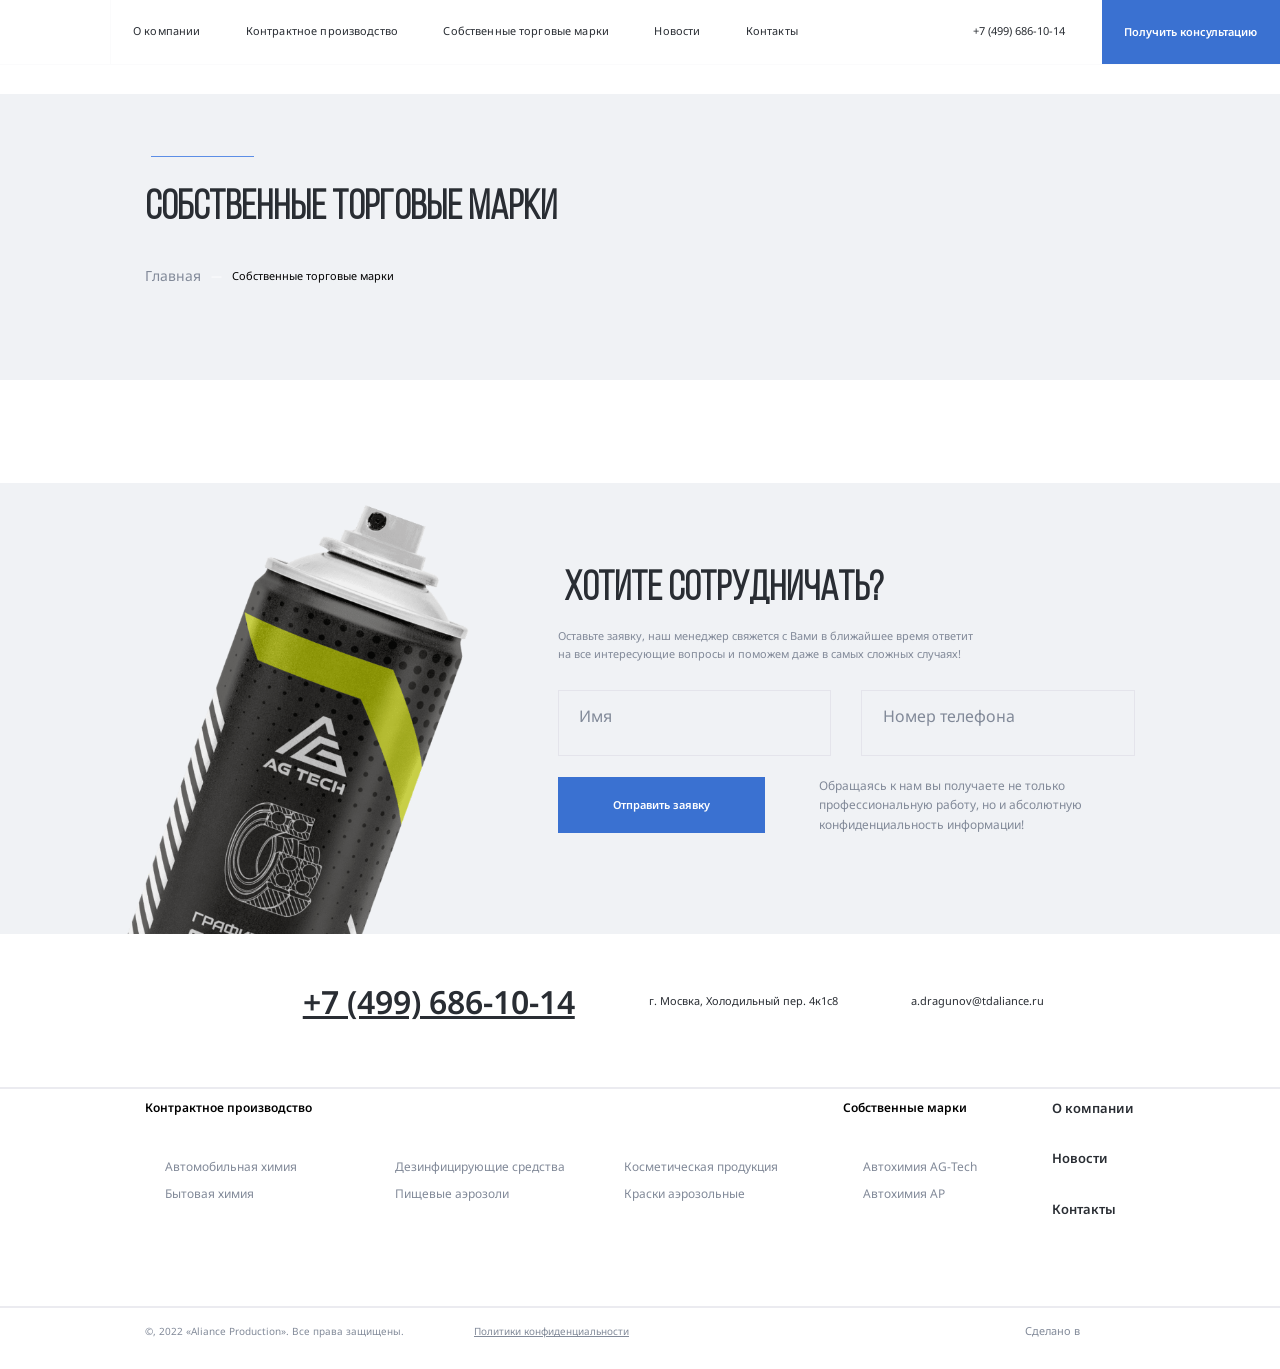
<file: product.html>
<!DOCTYPE html>
<html lang="ru">

<head>
  <meta charset="UTF-8">
  <meta name="viewport" content="width=device-width, initial-scale=1.0">
  <link rel="preconnect" href="https://fonts.googleapis.com">
  <link rel="preconnect" href="https://fonts.gstatic.com" crossorigin>
  <link href="https://fonts.googleapis.com/css2?family=Noto+Sans:wght@400;600;700&display=swap" rel="stylesheet">
  <link rel="stylesheet" href="css/swiper-bundle.min.css">
  <link rel="stylesheet" href="css/normalize.css">
  <link rel="stylesheet" href="css/style.css">
  <title>Собственные торговые марки - Aliance Production</title>
</head>

<body>
  <div class="mobile-menu">
    <ul class="mobile-menu-nav">
      <li class="mobile-menu-nav-item">
        <a href="#" class="mobile-menu-link">О компании</a>
      </li>
      <li class="mobile-menu-nav-item">
        <a href="#" class="mobile-menu-link">Контрактное производство</a>
        <ul class="mobile-submenu">
          <li class="mobile-submenu-item">
            <a href="#" class="mobile-submenu-link">Автомобильная химия</a>
          </li>
          <li class="mobile-submenu-item">
            <a href="#" class="mobile-submenu-link">Бытовая химия</a>
          </li>
          <li class="mobile-submenu-item">
            <a href="#" class="mobile-submenu-link">Дезинфицирующие средства</a>
          </li>
          <li class="mobile-submenu-item">
            <a href="#" class="mobile-submenu-link">Пищевые аэрозоли</a>
          </li>
          <li class="mobile-submenu-item">
            <a href="#" class="mobile-submenu-link">Косметическая продукция</a>
          </li>
          <li class="mobile-submenu-item">
            <a href="#" class="mobile-submenu-link">Краски аэрозольные</a>
          </li>
        </ul>
      </li>
      <li class="mobile-menu-nav-item">
        <a href="#" class="mobile-menu-link">Собственные торговые марки</a>
      </li>
      <li class="mobile-menu-nav-item">
        <a href="#" class="mobile-menu-link">Новости</a>
      </li>
      <li class="mobile-menu-nav-item">
        <a href="#" class="mobile-menu-link">Контакты</a>
      </li>
    </ul>
    <a href="tel:+74996861014" class="mobile-phone">+7 (499) 686-10-14</a>
    <div class="mobile-info">
      <svg class="mark" width="24" height="24">
        <use href="img/sprite.svg#mark"></use>
      </svg>
      <address class="mobile-info-address">
        г. Мосвка, Холодильный пер. 4к1с8
      </address>
    </div>
    <!-- /.mobile-info -->
    <div class="mobile-info">
      <svg class="mail" width="24" height="24">
        <use href="img/sprite.svg#mail"></use>
      </svg>
      <a href="mailto:a.dragunov@tdaliance.ru" class="mobile-info-email">
        a.dragunov@tdaliance.ru
      </a>
    </div>
    <svg class="vk" width="24" height="24">
      <use href="img/sprite.svg#vk"></use>
    </svg>
    <svg class="inst" width="24" height="24">
      <use href="img/sprite.svg#inst"></use>
    </svg>
  </div>
  <nav class="navbar navbar-light">
    <a href="#" class="mobile-menu-toggle">
      <div class="mobile-menu-line"></div>
      <div class="mobile-menu-line"></div>
      <div class="mobile-menu-line"></div>
    </a>
    <a href="./" class="header-logo">
      <svg class="logo-svg logo-light" width="140" height="44">
        <use href="img/sprite.svg#logo-light"></use>
      </svg>
      <svg class="logo-svg logo-dark" width="140" height="44">
        <use href="img/sprite.svg#logo"></use>
      </svg>
    </a>
    <ul class="header-nav">
      <li class="header-nav-item">
        <a href="/about.html" class="header-nav-link">О компании</a>
      </li>
      <li class="header-nav-item">
        <a href="/production.html" class="header-nav-link">Контрактное производство</a>
      </li>
      <li class="header-nav-item">
        <a href="/product.html" class="header-nav-link">Собственные торговые марки</a>
      </li>
      <li class="header-nav-item">
        <a href="#" class="header-nav-link">Новости</a>
      </li>
      <li class="header-nav-item">

        <a href="#" class="header-nav-link">Контакты</a>
      </li>
    </ul>
    <div class="header-phone">
      <svg class="phone-icon" width="24" height="24">
        <use href="img/sprite.svg#phone"></use>
      </svg>
      <a href="tel:+74996861014" class="header-phone-link">
        +7 (499) 686-10-14
      </a>
    </div>
    <!-- /.header-phone -->
    <button class="navbar-button button" data-toggle="modal">
      <svg class="button-icon" width="24" height="24">
        <use href="img/sprite.svg#phone"></use>
      </svg>
      <span class="button-text">Получить консультацию</span>
    </button>
  </nav>
  <!-- /.navbar -->
  <section class="section section-product">
    <div class="container product-inner">
      <div class="product-content">
        <div class="separator"></div>
        <h2 class="product-title">Собственные торговые марки</h2>
        <nav class="breadcrumbs" aria-label="Хлебные крошки">
          <a href="./" class="breadcrumbs-link">Главная</a>
          <span class="breadcrumbs-separator">—</span>
          <span class="breadcrumbs-current">Собственные торговые марки</span>
        </nav>
      </div>
    </div>
  </section>
  <section class="cta">
    <div class="bg-grey section-cta">
      <img src="img/cta.png" alt="call to action" class="cta-image">
      <div class="cta-form-wrapper container">
        <form action="#" class="cta-form">
          <h2 class="section-title cta-form-title">Хотите сотрудничать?</h2>
          <p class="cta-form-text">
            Оставьте заявку, наш менеджер свяжется с Вами в ближайшее время ответит на все интересующие вопросы и
            поможем даже в самых сложных случаях!
          </p>
          <div class="input-group-wrapper">
            <div class="input-group">
              <input id="user-name" type="text" class="input" placeholder=" " />
              <label class="input-group-label" for="user-name">Имя</label>
            </div>
            <!-- /.input-group -->
            <div class="input-group">
              <input id="user-phone" type="tel" class="input" placeholder=" " />
              <label class="input-group-label" for="user-phone">Номер телефона</label>
            </div>
            <!-- /.input-group -->
          </div>
          <div class="cta-form-footer">
            <button type="submit" class="button cta-form-button">Отправить заявку</button>
            <div class="notify">
              <svg class="notify-icon" width="14" height="14">
                <use href="img/sprite.svg#shield"></use>
              </svg>
              <p class="notify-text">
                Обращаясь к нам вы получаете не только профессиональную работу, но и абсолютную конфиденциальность
                информации!
              </p>
            </div>
          </div>
          <!-- /.cta-form-footer -->
        </form>
      </div>
      <!-- /.cta-form-wrapper -->
    </div>
  </section>
  <footer class="footer">
    <div class="container">
      <div class="footer-top">
        <svg class="logo-svg footer-logo">
          <use href="img/sprite.svg#logo"></use>
        </svg>
        <a href="tel:+74996861014" class="footer-phone">+7 (499) 686-10-14</a>
        <div class="footer-info">
          <svg class="mark" width="24" height="24">
            <use href="img/sprite.svg#mark"></use>
          </svg>
          <address class="footer-info-address">
            г. Мосвка, Холодильный пер. 4к1с8
          </address>
        </div>
        <!-- /.mobile-info -->
        <div class="footer-info">
          <svg class="mail-icon" width="24" height="24">
            <use href="img/sprite.svg#mail"></use>
          </svg>
          <a href="mailto:a.dragunov@tdaliance.ru" class="footer-info-email">
            a.dragunov@tdaliance.ru
          </a>
        </div>
        <div class="footer-social">
          <a href="#" class="footer-social-link">
            <svg class="footer-social-icon" width="24" height="24">
              <use href="img/sprite.svg#vk"></use>
            </svg>
          </a>
          <a href="#" class="footer-social-link">
            <svg class="footer-social-icon" width="24" height="24">
              <use href="img/sprite.svg#inst"></use>
            </svg>
          </a>
        </div>
      </div>
    </div>
    <hr color="#ebebf0" class="footer-seporator">
    <div class="container">
      <div class="footer-bottom">
        <div class="footer-menu-wrapper">
          <h2 class="footer-menu-title">Контрактное производство</h2>
          <ul class="footer-menu-list footer-menu-column-2">
            <li class="footer-menu-item">
              <a href="#" class="footer-menu-link">Автомобильная химия</a>
            </li>
            <li class="footer-menu-item">
              <a href="#" class="footer-menu-link">Бытовая химия</a>
            </li>
            <li class="footer-menu-item">
              <a href="#" class="footer-menu-link">Дезинфицирующие средства</a>
            </li>
            <li class="footer-menu-item">
              <a href="#" class="footer-menu-link">Пищевые аэрозоли</a>
            </li>
            <li class="footer-menu-item">
              <a href="#" class="footer-menu-link">Косметическая продукция</a>
            </li>
            <li class="footer-menu-item">
              <a href="#" class="footer-menu-link">Краски аэрозольные</a>
            </li>
          </ul>
        </div>
        <div class="footer-menu-wrapper">
          <h2 class="footer-menu-title">Собственные марки</h2>
          <ul class="footer-menu-list">
            <li class="footer-menu-item">
              <a href="#" class="footer-menu-link">Автохимия AG-Tech</a>
            </li>
            <li class="footer-menu-item">
              <a href="#" class="footer-menu-link">Автохимия AP</a>
            </li>
          </ul>
        </div>
        <div class="footer-menu-wrapper">
          <ul class="footer-menu-list">
            <li class="footer-menu-item">
              <a href="#" class="footer-menu-link footer-menu-link-bold">О компании</a>
            </li>
            <li class="footer-menu-item">
              <a href="#" class="footer-menu-link footer-menu-link-bold">Новости</a>
            </li>
            <li class="footer-menu-item">
              <a href="#" class="footer-menu-link footer-menu-link-bold">Контакты</a>
            </li>
          </ul>
        </div>
      </div>
    </div>
    <hr color="#ebebf0" class="footer-seporator">
    <div class="container">
      <div class="footer-wrapper">
        <div class="footer-legal">
          <p class="footer-copyright">
            &copy;, 2022 «Aliance Production». Все права защищены.
          </p>
          <a href="#" class="footer-policy">Политики конфиденциальности</a>
        </div>
        <div class="footer-author">
          <span class="made-in">Сделано в</span>
          <svg width="52" height="11">
            <use href="img/sprite.svg#ruso"></use>
          </svg>
        </div>
      </div>
    </div>
  </footer>
  <div class="modal">
    <div class="modal-dialog">
      <h2 class="modal-title">Есть вопросы?</h2>
      <a href="#" class="modal-close" data-toggle="modal">
        <svg class="close-icon" width="24" height="24">
          <use href="img/sprite.svg#close"></use>
        </svg>
      </a>
      <p class="modal-text">
        Оставьте заявку, наш менеджер свяжется с Вами в ближайшее время ответит на все интересующие вопросы и поможем
        даже в самых сложных случаях!
      </p>
      <form action="#" class="modal-form">
        <div class="input-group-wrapper input-group-vertical">
          <div class="input-group modal-input-group">
            <input id="modal-user-name" type="text" class="input modal-input" placeholder=" " />
            <label class="input-group-label modal-input-label" for="modal-user-name">Имя</label>
          </div>
          <!-- /.input-group -->
          <div class="input-group modal-input-group">
            <input id="modal-user-phone" type="tel" class="input modal-input" placeholder=" " />
            <label class="input-group-label modal-input-label" for="modal-user-phone">Номер телефона</label>
          </div>
          <!-- /.input-group -->
        </div>
        <div class="modal-form-footer">
          <button type="submit" class="button modal-form-button">Отправить заявку</button>
          <div class="notify">
            <svg class="notify-icon" width="14" height="14">
              <use href="img/sprite.svg#shield"></use>
            </svg>
            <p class="notify-text">
              Обращаясь к нам вы получаете не только профессиональную работу, но и абсолютную конфиденциальность
              информации!
            </p>
          </div>
        </div>
      </form>
    </div>
  </div>



  <script src="js/swiper-bundle.min.js"></script>
  <script src="js/main.js"></script>
</body>

</html>
</file>
<file: css/style.css>
@import url("normalize.css");
@import url("https://fonts.googleapis.com/css2?family=Noto+Sans:wght@400;600;700&display=swap");
@import url("swiper-bundle.min.css");

* {
  box-sizing: border-box;
}

html {
  font-size: 1rem;
}

@font-face {
  font-family: 'Bebas Neue';
  src: url('../fonts/BebasNeueBook.woff2') format('woff2'),
    url('../fonts/BebasNeueBook.woff') format('woff');
  font-weight: normal;
  font-display: swap;
  font-style: normal;
}

body {
  font-family: "Noto Sans", sans-serif;
}

.mobile-menu {
  display: none;
}

.container {
  max-width: 90rem;
  margin: auto;
}

.navbar {
  display: flex;
  align-items: center;
  color: #fff;
  height: 94px;
  position: fixed;
  width: 100%;
  left: 0;
  top: 0;
  z-index: 2;
  border-bottom: 1px solid rgba(235, 235, 240, 0.2);
  transition: background-color 0.2s, height 0.2s;
}

.navbar-light {
  background-color: #fff;
  color: #292d33;
}

.navbar-light .logo-light {
  display: none;
}

.navbar-light .logo-dark {
  display: block;
}

.navbar-scroll {
  height: 4.5rem;
}

.phone-icon {
  fill: #5C8EE6;
}

.logo-dark {
  display: none;
}

.logo-svg {
  width: 9rem;
  height: 2.75rem;

}

.navbar-light .header-logo-path {
  fill: #292d33;
}

.header {
  padding-top: 5.875rem;
}

.no-webp .header-image {
  background-image: url('../img/header-bg.jpg');
}

.header-image {
  background-image: url('../img/header-bg.webp');
  background-size: cover;
  background-repeat: no-repeat;
  background-position: -0.4375rem -0.1875rem;
  position: relative;
}

.header-image::before {
  content: "";
  position: absolute;
  background: rgba(41, 45, 51, 0.75);
  top: 0;
  left: 0;
  width: 100%;
  height: 100%;
  z-index: 0;
}

.header-logo {
  display: flex;
  align-items: center;
  padding: 0px 3.125rem;
  border-right: 1px solid rgba(235, 235, 240, 0.2);
  height: 100%;
}

.header-nav {
  display: flex;
  flex-grow: 1;
  align-items: center;
  height: 100%;
  list-style: none;
  padding: 0;
  padding-left: 3.125rem;
  margin: 0;
}

.header-nav-item {
  height: 100%;
  display: flex;
  align-items: center;
}

.header-nav-item:not(:last-child) {
  margin-right: -1%;
}

.header-nav-link {
  display: flex;
  height: 100%;
  align-items: center;
  text-decoration: none;
  font-size: 1rem;
  margin-right: 3.125rem;
  color: inherit;
  letter-spacing: .0125rem;
  position: relative;
}

.header-nav-link::after {
  content: '';
  width: 0px;
  height: 2px;
  position: absolute;
  bottom: -1px;
  background-color: #5c8ee5;
  transition: width 0.2s;
  right: 0;
  left: auto;
}

.header-nav-link:hover::after {
  width: 100%;
  right: auto;
  left: 0;
}

.header-phone {
  flex-shrink: 0;
  display: flex;
  align-items: center;
  gap: .625rem;
  margin-right: 3.125rem;
  padding: 1.375rem;
}

.header-phone-link {
  text-decoration: none;
  font-size: 1rem;
  color: inherit;
}

.button {
  font-weight: 600;
  font-size: 1rem;
  line-height: 160%;
  color: #ffffff;
  background: #3a71d1;
  margin: -0.8125rem 0rem;
  border: none;
  display: inline-block;
  cursor: pointer;
}

.navbar-button {
  flex-shrink: 0;
  height: 100%;
  padding: 1.5625rem 2.0625rem;
}

.navbar-button .button-icon {
  display: none;
}

.header-button {
  height: 100%;
}

.page-header {
  padding-top: 9.375rem;
  padding-bottom: 3.125rem;
  color: #292D33;
  position: relative;
}

.page-header-thumb {
  position: absolute;
  bottom: 0;
  right: 10%;
  max-width: 30rem;
}

.page-header-bg-image {
  background-color: url("../img/blog/blog-photo.jpg");
  background-size: cover;
  background-repeat: no-repeat;
  background-position: center;
  color: #fff;
}

.page-header-bg-image::before {
  content: "";
  left: 0;
  top: 0;
  z-index: 0;
  position: absolute;
  width: 100%;
  height: 100%;
  background-color: rgba(41, 45, 51, 0.6);
}

.page-header-bg-image .container {
  position: relative;
}

.page-header-bg-grey {
  background: #f0f2f5;
}

.page-header-title {
  font-family: "Bebas Neue";
  font-style: normal;
  font-weight: 400;
  font-size: 5rem;
  line-height: 120%;
  color: inherit;
  margin-top: 1.875rem;
  margin-bottom: 1.25rem;
}

.breadcrumbs {
  margin: 0;
  padding: 0;
  display: flex;
  align-items: center;
  list-style-type: none;
  gap: 10px;
}

.breadcrumbs-link {
  text-decoration: none;
  color: inherit;
}

.breadcrumbs-link {
  color: #828a99;
}

.breadcrumbs-item.active .breadcrumbs-link {
  color: #292d33;
}

.breadcrumbs-item:not(:last-child)::after {
  content: "__";
  margin-left: 10px;
}

.page-header-bg-image .breadcrumbs-link,
.page-header-bg-image .breadcrumbs-item.active .breadcrumbs-link {
  color: #fff;
}

.separator {
  background: #5c8ee6;
  width: 9.375rem;
  height: .125rem;
}

.header-content {
  padding-top: 9.375rem;
  position: relative;
  z-index: 1;
  color: #fff;
}

.header-title {
  max-width: 67.5rem;
  font-family: "Bebas Neue";
  font-size: 5rem;
  line-height: 120%;
  margin: -0.875rem .3125rem;
  letter-spacing: .05rem;
  word-spacing: .0063rem;
}

.header-text {
  max-width: 45rem;
  font-style: normal;
  font-weight: 400;
  font-size: 1rem;
  line-height: 160%;
  padding: 2.375rem .625rem;
}

.header-features {
  display: flex;
  align-items: stretch;
  padding: 0;
  margin-top: 6.625rem;
  list-style: none;
  color: #fff;
  position: relative;
}

.header-features-item {
  padding: 1.75rem 3.625rem;
  height: auto;
  width: 18rem;
  border: 1px solid rgba(235, 235, 240, 0.2);
}

.slider-buttons {
  display: none;
  height: 44px;
}

.slider-button-prev,
.slider-button-next {
  height: 100%;
  flex-basis: 50%;
  border: 1px solid rgba(235, 235, 240, 0.2);
  display: flex;
  align-items: center;
  justify-content: center;
  cursor: pointer;
}

.header-button {
  padding: 1.625rem 3.75rem;
}

.header-features-text {
  font-weight: 400;
  font-size: 1rem;
  line-height: 160%;
  margin-bottom: 0;
  margin-top: .875rem;
}

.section {
  margin-top: 8.5rem;
  margin-bottom: 9.375rem;
}

.separator {
  margin: 1.0625rem .5625rem;
}

.section-title {
  font-family: "Bebas Neue";
  font-size: 3.75rem;
  line-height: 107%;
  color: #292d33;
  margin: 1.5rem .5625rem;
  margin-bottom: 13px;
}

.steps {
  display: flex;
  list-style: none;
  padding: 0;
  gap: 1.875rem;
}

.steps-item {
  max-width: 20.625rem;
}

.prev {
  color: #292d33
}

.steps-num {
  font-family: "Bebas Neue";
  font-size: 3rem;
  line-height: 120%;
  color: #5c8ee6;
  display: flex;
  align-items: center;
  margin: 1.875rem .625rem;
  font-weight: 700;
}

.steps-num:after {
  content: "";
  height: .0625rem;
  background: #ededf0;
  width: 100%;
  margin-left: 1.875rem;
}

.steps-title {
  font-weight: 400;
  font-size: 1.75rem;
  line-height: 160%;
  color: #292d33;
  margin: .625rem;
  padding: 11px;
}

.steps-text {
  font-weight: 400;
  font-size: 1rem;
  line-height: 160%;
  color: #828a99;
  padding-left: .6875rem;
}

.button-link {
  display: flex;
  align-items: center;
  text-decoration: none;
  font-weight: 600;
  font-size: 1rem;
  line-height: 160%;
  color: #5c8ee6;
}

.button-link::before {
  content: "";
  height: 1px;
  background: #5c8ee6;
  width: 40px;
  margin-right: 1.25rem;
  transition: width 0.2s;
}

.button-link:hover::before {
  width: 60px;
}

.primary-buttons-wrapper {
  display: flex;
  height: 60px;
  justify-content: flex-end;
}

.primary-button-prev,
.primary-button-next {
  background: #5c8ee5;
  height: 100%;
  width: 60px;
  flex-basis: 50%;
  border: 1px solid rgba(235, 235, 240, 0.2);
  display: flex;
  align-items: center;
  justify-content: center;
  cursor: pointer;
}

.steps-buttons {
  display: none;
  height: 44px;
}

.cards {
  display: flex;
  flex-wrap: wrap;
}

.card {
  text-decoration: none;
  flex-basis: 33%;
  border: 1px solid #ebebf0;
  position: relative;
  transition: border 0.2s;
}

.card:hover .card-title {
  color: #5c8ee6;
}

.card:hover {
  border-color: #5c8ee6;
}

.card-content {
  padding: 2.5rem 3.125rem;
}

.card-title {
  color: #292D33;
  font-size: 1.75rem;
  font-weight: 400;
  line-height: 140%;
  margin-top: 0;
  margin-bottom: .625rem;
  transition: color 0.2s;
  padding-top: 4px;
}

.card-text {
  color: #828A99;
  font-size: 1rem;
  line-height: 160%;
  margin-bottom: 394px;
}

.card-image {
  width: 100%;
  bottom: 0;
  right: 0;
  z-index: 0;
  position: absolute;
}

.stamps {
  display: flex;
}

.stamp {
  flex-basis: 50%;
  text-decoration: none;
  border: 1px solid #ebebf0;
  transition: border 0.2s;
  padding: 3.125rem;
  display: grid;
  grid-template-columns: 180px 1fr;
  grid-template-rows: auto 2fr;
  grid-column-gap: 50px;
  grid-template-areas:
    "logo title title"
    "logo text text";
}

.stamp-icon {
  width: 100%;
  fill: #828a99;
  grid-area: logo;
}

.stamp-title {
  font-weight: 400;
  margin: 0;
  font-size: 28px;
  line-height: 160%;
  color: #292D33;
  grid-area: title;
}

.stamp-text {
  font-style: normal;
  font-weight: 400;
  font-size: 16px;
  line-height: 160%;
  color: #828a99;
  grid-area: text;
  margin-top: 10px;
}

.stamp:hover .stamp-title {
  color: #5c8ee6;
}

.stamp:hover {
  border-color: #5c8ee6;
}

.stamp:hover .stamp-icon {
  fill: #5c8ee6;
}

.founder {
  min-height: 660px;
  position: relative;
}

.founder-photo {
  position: absolute;
  left: 0;
  width: 44%;
  top: 0;
  object-fit: cover;
}

.founder-content {
  max-width: 59rem;
  margin-top: 58px;
}

.founder-content-wrapper {
  display: flex;
  justify-content: flex-end;
}

.founder-text {
  font-weight: 400;
  font-size: 16px;
  line-height: 263%;
  color: #828a99;
}

.clients-wrapper {
  display: flex;
  gap: 50px;
  padding: 13px;
}

.clients-content {
  flex-basis: 50%;
}

.clients-list {
  list-style-type: none;
  padding: 0;
  columns: 2 auto;
  gap: 27px;
  padding-top: 33px;
}

.clients-list-item {
  display: flex;
  align-items: center;
  gap: 20px;
  font-weight: 400;
  font-size: 16px;
  line-height: 160%;
  color: #292D33;
}

.clients-logo-list {
  flex-shrink: 10;
  display: flex;
  flex-wrap: wrap;
}

.clients-logo-item {
  flex-basis: 33%;
  border: 1px solid #ebebf0;
  display: flex;
  align-items: center;
  justify-content: center;
  padding: 16px;
  filter: grayscale(100%);
  transition: filter 0.3s ease;
}

.clients-logo {
  max-width: 100%;
  width: 70px;
  height: 70px;
}

.clients-logo-item:hover {
  filter: none;
  cursor: pointer;
}

.blog-card {
  display: flex;
  position: relative;
  min-height: 400px;
  flex-direction: column;
  text-decoration: none;
  color: #fff;
  justify-content: flex-end;
  padding: 50px;
}

.blog-card::before {
  content: '';
  position: absolute;
  width: 100%;
  height: 100%;
  left: 0;
  top: 0;
  background: rgba(41, 45, 51, 0.6);
  z-index: -1;
}

.blog-card-image {
  position: absolute;
  left: 0;
  top: 0;
  width: 100%;
  height: 100%;
  object-fit: cover;
  z-index: -2;
}

.blog-card-title {
  font-style: normal;
  font-weight: 400;
  font-size: 28px;
  line-height: 160%;
  margin-bottom: 10px;
  margin-top: 0;
}

.blog-card-text {
  font-style: normal;
  font-weight: 400;
  font-size: 16px;
  line-height: 160%;
  margin: 0;
}

.blok-slider-footer {
  display: flex;
  align-items: center;
  margin-top: 30px;
  justify-content: space-between;
}

.bg-grey {
  background: #f0f2f5;
}

.section-cta {
  position: relative;
  padding-top: 6.25rem;
  margin-top: 9.375rem;
  padding-bottom: 100px;
}

.cta-image {
  position: absolute;
  bottom: 0;
  left: 0;
  max-width: 45rem;
  width: 50%;
}

.cta-form-wrapper {
  display: flex;
  justify-content: flex-end;
}

.cta-form {
  max-width: 52.5rem;
}

.cta-form-text {
  font-style: normal;
  font-weight: 400;
  font-size: 1rem;
  line-height: 160%;
  color: #828a99;
  margin-top: 1.375rem;
  margin-bottom: 2.5rem;
  max-width: 40rem;
}

.input-group-wrapper {
  display: flex;
  gap: 30px;
}

.input-group-vertical {
  display: flex;
  flex-direction: column;
}

.input-group {
  position: relative;
  height: 66px;
  flex-grow: 1;
  background-color: #f0f2f5;
}

.input {
  width: 100%;
  height: 100%;
  position: absolute;
  top: 0;
  left: 0;
  padding: 20px 30px;
  border: 1px solid #e4e4eb;
  background-color: inherit;
}

.input-group-label {
  position: absolute;
  cursor: text;
  top: 1.5rem;
  left: 1.975rem;
  font-weight: 400;
  font-size: 16px;
  color: #828a99;
  transition: top 0.2s, left 0.2s, font-size 0.2s;
}

.input:focus {
  border: 1px solid #5c8ee6;
  outline: 0;
}

.input:focus~.input-group-label,
.input:not(:placeholder-shown).input:not(:focus)~.input-group-label {
  top: -0.5rem;
  left: 20px;
  font-size: 10px;
  background-color: inherit;
  padding: 0 10px;
}

.input.is-invalid {
  border: 1px solid red;
}

.just-validate-error-label {
  position: absolute;
  top: 0;
  right: 10px;
  background-color: inherit;
  padding-left: 0.5rem;
  padding-right: 0.5rem;
  transform: translateY(-50%);
  font-size: 0.8rem;
  display: inline-block;
}

.cta-form-footer {
  gap: 30px;
  display: flex;
  align-items: center;
  margin-top: 20px;
}

.cta-form-button {
  flex-shrink: 0;
  margin: 0;
  display: inline-flex;
  align-items: center;
  justify-content: center;
  min-height: 56px;
  padding: 0 55px;
}

.notify {
  display: flex;
  align-items: flex-start;
  gap: 10px;
}

.notify-icon {
  flex-shrink: 0;
}

.notify-text {
  max-width: 380px;
  font-style: normal;
  font-weight: 400;
  font-size: 12px;
  line-height: 160%;
  color: #828a99;
  margin: 0;
}

.footer-top {
  padding-top: 38px;
  padding-bottom: 50px;
  display: flex;
  align-items: center;
  justify-content: space-between;
  padding-left: 52px;
}

.footer-logo {
  width: 200px;
  height: 60px;
}

.footer-info {
  display: flex;
  align-items: center;
  text-decoration: none;
  font-style: normal;
  color: #292D33;
  gap: 10px;
}

.footer-info-address,
.footer-info-email {
  font-style: inherit;
  text-decoration: inherit;
  color: inherit;
}

.footer-phone {
  font-style: normal;
  font-weight: 600;
  font-size: 32px;
  line-height: 160%;
  text-decoration-line: underline;
  color: #292D33;
}

.footer-social-link {
  text-decoration: none;
}

.footer-seporator {
  color: #ebebf0;
  background-color: #ebebf0;
}

.footer-bottom {
  padding-top: 3px;
  padding-bottom: 50px;
}

.footer-menu-title {
  margin-top: 0;
  margin-bottom: 40px;
  font-style: normal;
  font-weight: 600;
  font-size: 12px;
  line-height: 160%;
}

.footer-menu-list {
  margin: 0;
  padding-left: 20px;
  list-style-type: none;
}

.footer-menu-column-2 {
  columns: 18rem auto;
  min-width: 698px;
}

.footer-menu-link {
  text-decoration: none;
  color: #828a99;
  font-weight: 400;
  font-size: 12px;
  line-height: 160%;
  margin-bottom: 8px;
  display: block;
}

.footer-menu-link-bold {
  font-style: normal;
  font-weight: 600;
  font-size: 13px;
  color: #292D33;
  line-height: 160%;
  margin-bottom: 30px;
}

.footer-bottom {
  display: flex;
}

.footer-menu-wrapper:last-child {
  margin-left: 5rem;
}

.footer-wrapper {
  padding-top: 20px;
  padding-bottom: 20px;
  font-style: normal;
  color: #828a99;
  padding-top: 0px;
}

.footer-wrapper,
.footer-legal {
  display: flex;
  align-items: center;
  justify-content: space-between;
  gap: 70px;
}

.footer-copyright,
.footer-policy {
  font-style: normal;
  font-weight: 400;
  font-size: 10px;
  line-height: 160%;
  color: inherit;
}

.modal {
  opacity: 0;
  visibility: hidden;
  transform: translateX(-100%);
  position: fixed;
  top: 0;
  left: 0;
  width: 100%;
  height: 100%;
  background-color: rgba(40, 45, 51, 0.5);
  z-index: 10;
  display: flex;
}

.modal.is-open {
  transform: translateX(0);
  visibility: visible;
  opacity: 1;
}

.modal.is-open .modal-dialog {
  transform: translateY(0);
  opacity: 1;
}

.modal-dialog {
  background-color: #fff;
  margin: auto;
  max-width: 450px;
  padding: 40px 50px;
  position: relative;
  transform: translateY(-10%);
  opacity: 0;
  transition: transform 0.3s, opacity 0.3s;
}

.modal-close {
  display: block;
  position: absolute;
  top: 40px;
  right: 50px;
  width: 50px;
  height: 50px;
  display: flex;
  align-items: center;
  justify-content: center;
  border: 1px solid #ebebf0;
}

.modal-title {
  font-family: "Bebas Neue";
  font-style: normal;
  font-weight: 400;
  font-size: 48px;
  line-height: 120%;
  color: #292d33;
  margin-top: 0;
  margin-bottom: 20px;
}

.modal-text {
  font-style: normal;
  font-weight: 400;
  font-size: 16px;
  line-height: 160%;
  color: #828A99;
  margin-bottom: 30px;
}

.modal-input-group {
  background-color: #fff;
}

.modal-form-footer {
  margin-top: 30px;
}

.modal-form-button {
  display: block;
  width: 100%;
  margin-bottom: 24px;
  line-height: 380%
}

.modal-success {
  position: fixed;
  top: 0;
  left: 0;
  width: 100%;
  height: 100%;
  background-color: rgba(0, 0, 0, 0.6);
  z-index: 9999;
  display: flex;
  align-items: center;
  justify-content: center;
  opacity: 0;
  visibility: hidden;
  transition: all 0.3s ease;
}

.modal-success.is-open {
  opacity: 1;
  visibility: visible;
}

.modal-success-dialog {
  background: #ffffff;
  padding: 40px;
  max-width: 500px;
  width: 90%;
  border-radius: 12px;
  position: relative;
  text-align: center;
  box-shadow: 0 10px 30px rgba(0, 0, 0, 0.2);
}

.modal-success-image {
  margin-bottom: 20px;
}

.modal-success-text {
  font-size: 16px;
  color: #333;
  margin-bottom: 30px;
  line-height: 1.5;
}

.modal-success-dialog .modal-close {
  position: absolute;
  top: 15px;
  right: 15px;
  background: none;
  border: none;
  cursor: pointer;
  padding: 5px;
}

.modal-success-dialog .modal-close svg {
  fill: #999;
}

.modal-success-dialog .modal-close:hover svg {
  fill: #000;
}

.section-about {
  width: 100%;
  background-color: var(--bg2, #F0F2F5);
  padding-top: 50px;
  padding-bottom: 92px;
  margin-top: 94px;
}

.about-title {
  font-family: "Bebas Neue";
  font-size: 3.75rem;
  line-height: 107%;
  color: #292d33;
  margin-top: 30px;
}

.breadcrumbs-link {
  color: var(--txt2, #828A99);
  font-family: "Noto Sans";
  font-size: 14px;
  font-style: normal;
  font-weight: 400;
  line-height: 160%;
  text-decoration: none;
}

.breadcrumbs-separator {
  color: var(--txt2, #828A99);
}

.section-production {
  width: 100%;
  background-color: var(--bg2, #F0F2F5);
  padding-top: 50px;
  padding-bottom: 92px;
  margin-top: 94px;
}

.production-title {
  font-family: "Bebas Neue";
  font-size: 3.75rem;
  line-height: 107%;
  color: #292d33;
  margin-top: 30px;
}

.section-avtohim {
  width: 100%;
  background-color: var(--bg2, #F0F2F5);
  padding-top: 50px;
  padding-bottom: 0;
  margin-top: 94px;
}

.avtohim-title {
  font-family: "Bebas Neue";
  font-size: 3.75rem;
  line-height: 107%;
  color: #292d33;
  margin-top: 30px;
}

.breadcrumbs-menu {
  color: var(--txt2, #828A99);
}

.avtohim-grid {
  display: grid;
  grid-template-columns: 1fr 450px;
  gap: 40px;
  align-items: start;
}

.avtohim-img-wrapper {
  width: 100%;
  display: flex;
  justify-content: flex-end;
}

.avtohim-img {
  width: 100%;
  max-width: 100%;
  height: auto;
  display: block;
}

.avtohim-grid {
  display: grid;
  grid-template-columns: 1fr 420px;
  gap: 40px;
  align-items: start;
}

.avtohim-img-wrapper {
  width: 100%;
  height: 100%;
  display: flex;
  justify-content: flex-end;
  align-items: center;
  padding-right: 10px;
}

.avtohim-img {
  width: 100%;
  max-width: 420px;
  height: auto;
  display: block;
  object-fit: contain;
}

.section-product {
  width: 100%;
  background-color: var(--bg2, #F0F2F5);
  padding-top: 50px;
  padding-bottom: 92px;
  margin-top: 94px;
}

.product-title {
  font-family: "Bebas Neue";
  font-size: 3.75rem;
  line-height: 107%;
  color: #292d33;
  margin-top: 30px;
}

.agtech-bold {
  font-weight: 900;
  font-size: 1.1em;
  color: #000;
  text-transform: uppercase;
}

.section-blog {
  width: 100%;
  background-color: var(--bg2, #fff);
  padding-top: 50px;
  padding-bottom: 92px;
  margin-top: 94px;
}

.blog-title {
  font-family: "Bebas Neue";
  font-size: 3.75rem;
  line-height: 107%;
  color: #fff;
  margin-top: 30px;
}

.section-blog {
  width: 100%;
  background-color: var(--bg2, #F0F2F5);
  padding-top: 50px;
  padding-bottom: 92px;
  margin-top: 94px;
  position: relative;
  background-image: url('../img/blog/2.jpg');
  background-size: cover;
  background-position: center;
  background-repeat: no-repeat;
  background-attachment: fixed;
}

.section-blog::before {
  content: "";
  position: absolute;
  top: 0;
  left: 0;
  width: 100%;
  height: 100%;
  background-color: rgba(0, 0, 0, 0.1);
  z-index: 1;
  pointer-events: none;
}

.breadcrumbs-link {
  color: var(--txt2, #828A99);
  font-family: "Noto Sans";
  font-size: 14px;
  font-style: normal;
  font-weight: 400;
  line-height: 160%;
  text-decoration: none;
}

.breadcrumbs-separator {
  color: var(--txt2, #fff);
}

.about-inner {
  position: relative;
  z-index: 2;
}

.breadcrumbs-separator-blog {
  color: #fff;
}

.breadcrumbs-blog {
  color: #fff;
}








@media (max-width: 1700px) {
  html {
    font-size: 14px;
  }

  .header-image {
    background-position: center;
  }
}

@media (max-width: 1500px) {
  html {
    font-size: 13px;
  }

  .header-image {
    background-position: center;
  }

  .button {
    line-height: 0;
  }

  .modal-form-button {
    height: 49px;
  }
}

@media (max-width: 1460px) {
  html {
    font-size: 11px;
  }

  .navbar {
    font-size: .5rem;
  }

  .header-logo {
    padding: 2rem;
  }

  .logo-svg {
    max-width: 6rem;
  }

  .header-nav {
    padding-left: 2rem;
  }

  .header-nav-item:not(:last-child) {
    margin-right: 1rem;
  }

  .header-phone {
    margin-right: 2rem;
  }
}

@media (max-width: 1260px) {
  .container {
    max-width: 71.25rem;
  }

  .header-phone {
    display: none;
  }

  .navbar {
    height: 6.8rem;
  }

  .navbar-button {
    padding-left: 3rem;
    padding-right: 3rem;
  }

  .slider-buttons {
    display: flex;
  }

  .primary-buttons-wrapper {
    height: 40px;
  }

  .primary-button-prev,
  .primary-button-next {
    width: 60px;
  }

  .steps-buttons {
    display: flex;
    background-color: #5c8ee5;
    width: 100px;
    height: 40px;
    margin-left: auto;
  }

  .card {
    flex-basis: 46%;
  }

  .stamp {
    grid-template-columns: auto auto;
  }

  .founder-content {
    max-width: 49rem;
  }

  .clients-content {
    flex-basis: 60%;
  }

  .cta-image {
    max-width: 35rem;
    width: 50%;
  }

  .footer-bottom {
    flex-direction: column;
    align-items: flex-start;
  }

  .footer-menu-wrapper:last-child {
    margin-left: 0;
    margin-top: 40px;
  }

  .footer-menu-column-2 {
    columns: 1fr;
    min-width: auto;
  }

  .blog-slider-footer .primary-buttons-wrapper {
    display: flex;
  }
}

@media (max-width: 1130px) {
  .card {
    flex-basis: 46%;
  }

  .cta-image {
    max-width: 29rem;
    width: 50%;
  }
}

@media (max-width: 1080px) {
  .header-logo {
    padding: .4rem;
  }

  .header-nav {
    padding-left: 1rem;
  }

  .navbar-button {
    padding-left: 1rem;
    padding-right: 1rem;
  }
}

@media (max-width: 992px) {
  html {
    font-size: 10px;
  }

  .container {
    max-width: 60rem;
  }

  .header-nav {
    display: none;
  }

  .header-logo {
    flex-grow: 1;
    justify-content: center;
    border: none;
  }

  .logo-svg {
    max-width: 15rem;
    width: 13rem;
    padding-right: 22px;
  }

  .navbar-button {
    padding-left: 2.3rem;
    padding-right: 2.3rem;
  }

  .mobile-menu-toggle {
    width: 80px;
    height: 100%;
    display: flex;
    flex-direction: column;
    justify-content: space-between;
    padding: 2.9rem;
    border-right: 1px solid rgba(235, 235, 240, 0.2);
  }

  .navbar-light .mobile-menu-line {
    background-color: #333;
  }

  .mobile-menu-line {
    height: 1px;
    background-color: #fff;
    width: 100%;
    transition: transform 0.2s;
  }

  .mobile-menu-line:nth-child(2) {
    width: 80%;
  }

  .navbar-button .button-text {
    display: none;
  }

  .navbar-button .button-icon {
    display: block;
    fill: #ffffff;
  }

  .mobile-menu {
    position: fixed;
    top: 0;
    right: 0;
    left: 0;
    bottom: 0;
    width: 100%;
    height: 100%;
    overflow-y: auto;
    z-index: 2;
    background-color: #fff;
    padding-top: 5rem;
    padding-left: 1.5rem;
    padding-right: 1.5rem;
  }

  .mobile-menu.is-open {
    display: block;
  }

  .mobile-menu-nav {
    list-style: none;
    padding: 0;
  }

  .mobile-menu-nav-item {
    margin-bottom: 2rem;
  }

  .mobile-menu-link {
    text-decoration: none;
    font-weight: 700;
    font-size: 14px;
    line-height: 160%;
    color: #292d33;
  }

  .mobile-submenu {
    list-style: none;
    padding: 0;
    padding-left: 1rem;
    margin-top: 1rem;
  }

  .mobile-submenu-link {
    text-decoration: none;
    color: #828a99;
    font-size: 14px;
    line-height: 160%;
  }

  .mobile-phone {
    display: block;
    font-weight: 600;
    font-size: 20px;
    line-height: 160%;
    color: #292d33;
    text-decoration: underline;
    border-top: 1px solid #ededf0;
    padding-top: 2rem;
    margin-bottom: 1.5rem;
  }

  .mobile-info {
    display: flex;
    align-items: center;
    gap: 1rem;
    margin-bottom: 1rem;
  }

  .mobile-info-address,
  .mobile-info-email {
    text-decoration: none;
    font-style: normal;
    font-weight: 400;
    font-size: 14px;
    line-height: 160%;
    color: #292d33;
  }

  .close-menu .mobile-menu-line:nth-child(2) {
    display: none;
  }

  .close-menu .mobile-menu-line:nth-child(1) {
    transform: rotate(45deg) translateY(10px);
  }

  .close-menu .mobile-menu-line:nth-child(3) {
    transform: rotate(-45deg) translateY(-10px);
  }

  .card {
    flex-basis: 50%;
  }

  .stamps {
    flex-direction: column;
  }

  .clients-wrapper {
    flex-direction: column;
  }

  .cta-image {
    display: none;
    width: 40%;
    max-width: 35rem;
  }

  .cta-form-wrapper {
    justify-content: center;
  }

  .input-group-wrapper {
    flex-direction: column;
    gap: 20px;
  }

  .footer-top {
    flex-direction: column;
    text-align: center;
    padding-left: 20px;
    padding-right: 20px;
  }

  .footer-phone {
    font-size: 24px;
    margin: 10px 0;
  }
}

@media (max-width: 882px) {
  .card {
    flex-basis: 55%;
  }

  .founder-content {
    max-width: 42rem;
    margin-top: -4px;
  }
}

@media (max-width: 769px) {
  .container {
    max-width: 50rem;
  }

  .header-content {
    padding-top: 3.0625rem;
  }

  .header-image {
    background-position: center;
  }

  .card {
    flex-basis: 61%;
    top: 30px;
  }

  .card-title {
    margin-top: 0px;
  }

  .founder-photo {
    position: relative;
    width: 100%;
    margin-bottom: 50px;
  }

  .founder-content {
    max-width: 100%;
    margin-top: -4px;
  }

  .section-cta {
    margin-top: 3rem;
    padding-top: 2rem;
    padding-bottom: 2rem;
  }

  .cta-image {
    position: relative;
    bottom: auto;
    left: auto;
    width: 100%;
    max-width: 100%;
  }

  .cta-form-wrapper {
    justify-content: center;
    flex-direction: column;
    align-items: center;
  }

  .cta-form {
    max-width: 100%;
    width: 100%;
  }

  .input-group-wrapper {
    flex-direction: column;
    gap: 1rem;
  }

  .input-group {
    height: auto;
    padding: 12px;
    background-color: #f0f2f5;
  }

  .input {
    position: static;
    height: auto;
    padding: 12px;
  }

  .input-group-label {
    position: static;
    top: auto;
    left: auto;
    margin-bottom: 8px;
    font-size: 14px;
  }

  .section-cta {
    padding-top: 4rem;
    margin-top: 4rem;
    padding-bottom: 40px;
  }

  .cta-form-footer {
    flex-direction: column;
    align-items: stretch;
    gap: 1rem;
  }

  .cta-form-button {
    width: 100%;
    padding: 16px;
  }

  .notify {
    align-items: center;
    text-align: center;
  }

  .notify-text {
    max-width: 100%;
    font-size: 13px;
  }

  .cta-form-title {
    font-size: 24px;
    line-height: 1.2;
  }

  .cta-form-text {
    max-width: 100%;
    margin-bottom: 1.5rem;
  }

  .footer-top {
    gap: 20px;
  }

  .footer-social {
    margin-top: 15px;
  }

  .swiper-wrapper,
  .blog-slider {
    width: 100%;
  }
}


@media (max-width: 576px) {
  .container {
    max-width: 90%;
    margin-top: 53px;
  }

  .separator {
    padding: -0.9375rem -0.4375rem;
    margin-top: 132px;
  }

  .header-title {
    font-size: 4.3rem;
    letter-spacing: 0.0625rem;
    word-spacing: 0.0063rem;
    padding: 32px 0px;
    line-height: 133%;
    padding-bottom: 14px;
  }

  .header-text {
    font-size: 14px;
    padding-top: 1px;
    padding-left: 0px;
  }

  .header-button {
    font-size: 14px;
    font-size: 14px;
    padding: 31px 69px;
  }

  .header-features {
    margin-top: 57px;
  }

  .header-features-item {
    width: 250px;
  }

  .header-features-item {
    margin-right: 0;
    padding-left: 30px;
  }

  .header-features-text {
    font-size: 12px;
    margin-bottom: 3px;
    margin-top: .875rem;
    margin-left: 2px;
    letter-spacing: 1px;
    word-spacing: 29px;
    padding-top: 10px;
  }

  .slider-button-prev,
  .slider-button-next {
    padding-bottom: 10px;
    padding-right: 26px;
  }

  .slider-button-next {
    padding-right: 0;
  }

  .section {
    margin-top: 95px;
    margin-bottom: 16px;
  }

  .section-title {
    margin-left: 0;
    font-size: 34px;
    line-height: 133%;
    margin-left: -4px;
    margin-bottom: 5px;
    margin-top: 19px;
  }

  .steps {
    gap: 102px;
  }

  .steps-num {
    margin: 9px 1px;
    font-size: 41px;
  }

  .step-title {
    padding-left: 0;
    margin: 0;
  }

  .steps-text {
    font-size: 14px;
    margin-top: -10px;
    margin-left: -8px;
  }

  .steps-buttons {
    width: 118px;
    height: 56px;
    padding-top: 0;
    margin-bottom: -3px;
    margin-top: 19px;
  }

  .card-image {
    position: static;
    bottom: 0;
    left: 0;
  }

  .card-text {
    font-size: 12px;
    margin-bottom: 250px;
  }

  .card {
    flex-basis: 96%;
  }

  .stamp {
    grid-template-areas:
      "logo title"
      "text text";
  }

  .founder-content {
    max-width: 88%;
  }

  .clients-list {
    columns: 1;
  }

  .clients-logo-item {
    flex-basis: 50%;
  }

  .modal-dialog {
    padding: 20px;
    max-width: 100%;
    width: calc(100% - 40px);
  }

  .input {
    padding: 15px 20px;
  }

  .input-group-label {
    top: 1.2rem;
    left: 1.5rem;
  }

  .input:focus~.input-group-label,
  .input:not(:placeholder-shown).input:not(:focus)~.input-group-label {
    top: -0.25rem;
    left: 15px;
    font-size: 12px;
  }

  .footer-copyright,
  .footer-policy {
    font-size: 9px;
  }
}
</file>
